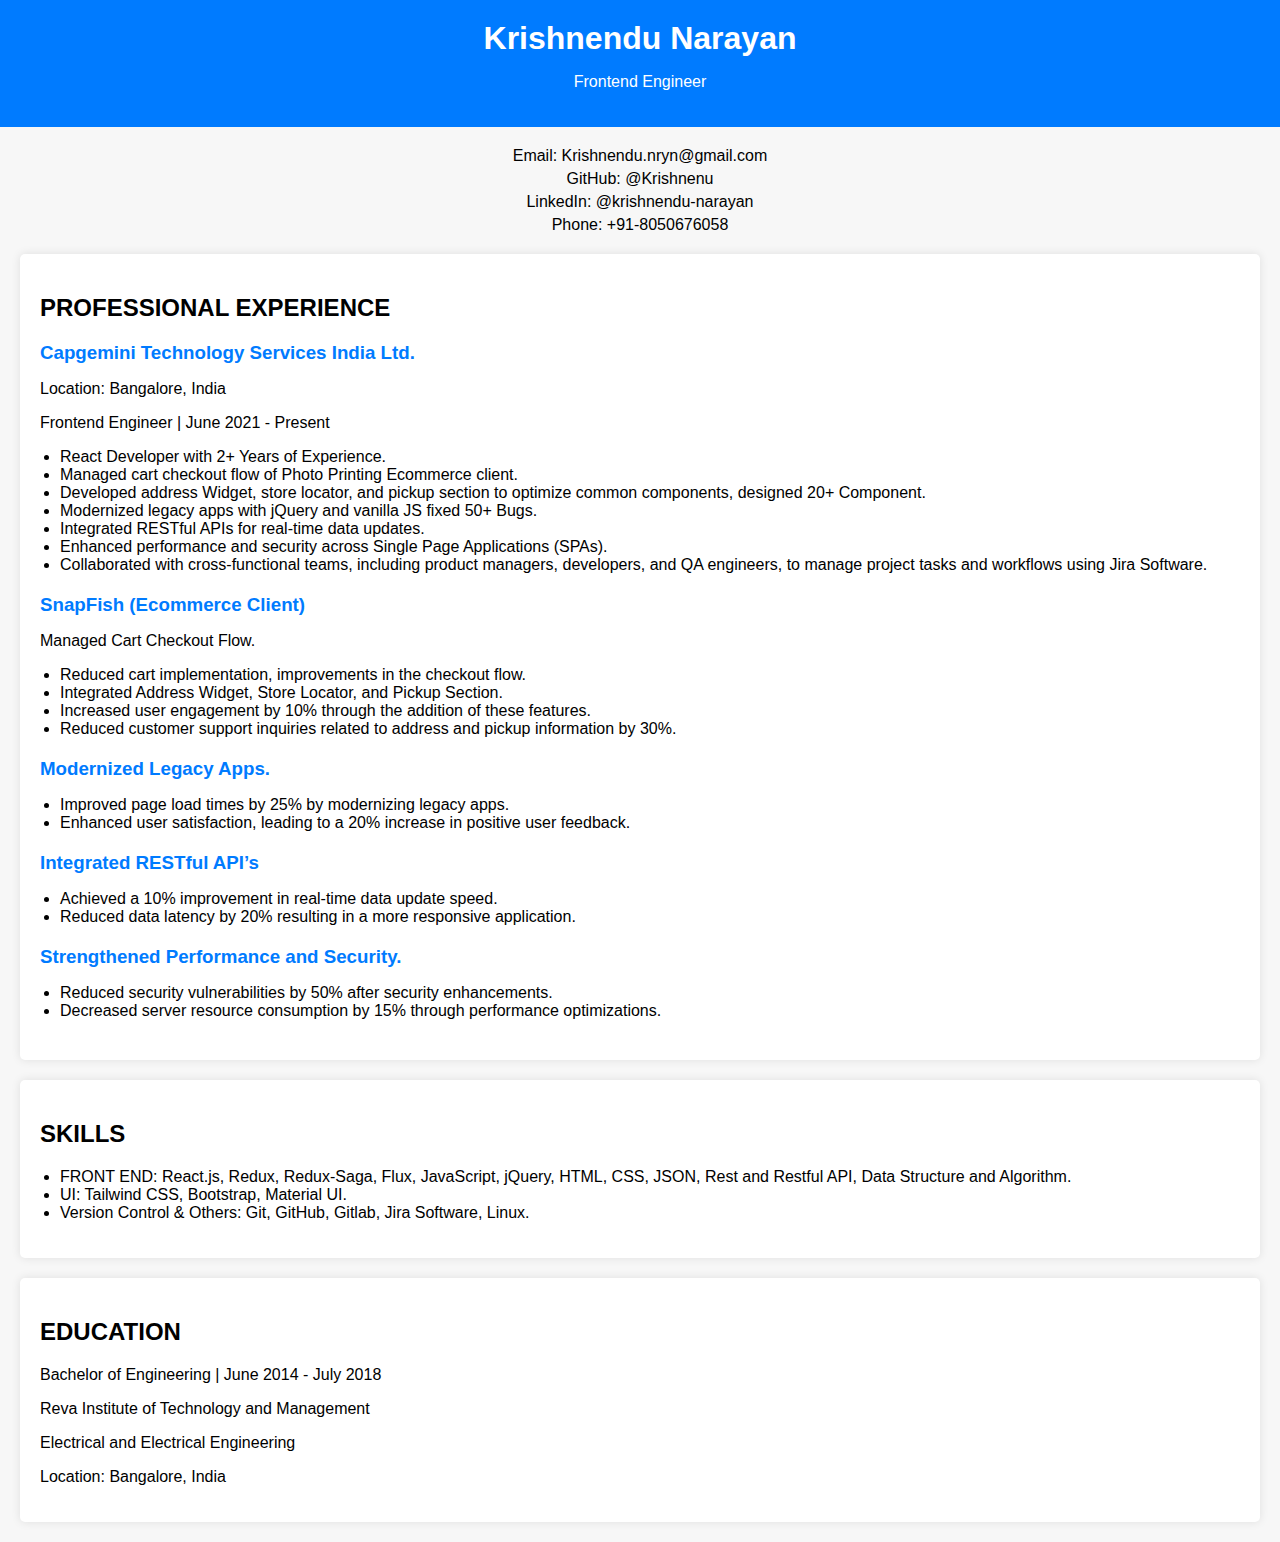
<file: index.html.html>
<!DOCTYPE html>
<html lang="en">
<head>
    <meta charset="UTF-8">
    <meta name="viewport" content="width=device-width, initial-scale=1.0">
    <title>Krishnendu Narayan - Frontend Engineer</title>
    <style>
        body {
            font-family: Arial, sans-serif;
            margin: 0;
            padding: 0;
            background-color: #f7f7f7;
        }
        header {
            background-color: #007BFF;
            color: #fff;
            text-align: center;
            padding: 20px;
        }
        h1 {
            margin: 0;
        }
        .contact-info {
            margin-top: 20px;
            text-align: center;
        }
        .contact-info p {
            margin: 5px 0;
        }
        .professional-experience {
            margin: 20px;
            background-color: #fff;
            padding: 20px;
            border-radius: 5px;
            box-shadow: 0 0 10px rgba(0, 0, 0, 0.1);
        }
        .experience-item {
            margin: 20px 0;
        }
        .experience-item h3 {
            margin: 0;
            color: #007BFF;
        }
        .experience-item ul {
            list-style-type: disc;
            padding-left: 20px;
        }
        .skills {
            margin: 20px;
            background-color: #fff;
            padding: 20px;
            border-radius: 5px;
            box-shadow: 0 0 10px rgba(0, 0, 0, 0.1);
        }
        .skills ul {
            list-style-type: disc;
            padding-left: 20px;
        }
        .education {
            margin: 20px;
            background-color: #fff;
            padding: 20px;
            border-radius: 5px;
            box-shadow: 0 0 10px rgba(0, 0, 0, 0.1);
        }
    </style>
</head>
<body>
    <header>
        <h1>Krishnendu Narayan</h1>
        <p>Frontend Engineer</p>
    </header>
    <div class="contact-info">
        <p>Email: Krishnendu.nryn@gmail.com</p>
        <p>GitHub: @Krishnenu</p>
        <p>LinkedIn: @krishnendu-narayan</p>
        <p>Phone: +91-8050676058</p>
    </div>
    <div class="professional-experience">
        <h2>PROFESSIONAL EXPERIENCE</h2>
        <div class="experience-item">
            <h3>Capgemini Technology Services India Ltd.</h3>
            <p>Location: Bangalore, India</p>
            <p>Frontend Engineer | June 2021 - Present</p>
            <ul>
                <li>React Developer with 2+ Years of Experience.</li>
                <li>Managed cart checkout flow of Photo Printing Ecommerce client.</li>
                <li>Developed address Widget, store locator, and pickup section to optimize common components, designed 20+ Component.</li>
                <li>Modernized legacy apps with jQuery and vanilla JS fixed 50+ Bugs.</li>
                <li>Integrated RESTful APIs for real-time data updates.</li>
                <li>Enhanced performance and security across Single Page Applications (SPAs).</li>
                <li>Collaborated with cross-functional teams, including product managers, developers, and QA engineers, to manage project tasks and workflows using Jira Software.</li>
            </ul>
        </div>
        <div class="experience-item">
            <h3>SnapFish (Ecommerce Client)</h3>
            <p>Managed Cart Checkout Flow.</p>
            <ul>
                <li>Reduced cart implementation, improvements in the checkout flow.</li>
                <li>Integrated Address Widget, Store Locator, and Pickup Section.</li>
                <li>Increased user engagement by 10% through the addition of these features.</li>
                <li>Reduced customer support inquiries related to address and pickup information by 30%.</li>
            </ul>
        </div>
        <div class="experience-item">
            <h3>Modernized Legacy Apps.</h3>
            <ul>
                <li>Improved page load times by 25% by modernizing legacy apps.</li>
                <li>Enhanced user satisfaction, leading to a 20% increase in positive user feedback.</li>
            </ul>
        </div>
        <div class="experience-item">
            <h3>Integrated RESTful API’s</h3>
            <ul>
                <li>Achieved a 10% improvement in real-time data update speed.</li>
                <li>Reduced data latency by 20% resulting in a more responsive application.</li>
            </ul>
        </div>
        <div class="experience-item">
            <h3>Strengthened Performance and Security.</h3>
            <ul>
                <li>Reduced security vulnerabilities by 50% after security enhancements.</li>
                <li>Decreased server resource consumption by 15% through performance optimizations.</li>
            </ul>
        </div>
    </div>
    <div class="skills">
        <h2>SKILLS</h2>
        <ul>
            <li>FRONT END: React.js, Redux, Redux-Saga, Flux, JavaScript, jQuery, HTML, CSS, JSON, Rest and Restful API, Data Structure and Algorithm.</li>
            <li>UI: Tailwind CSS, Bootstrap, Material UI.</li>
            <li>Version Control & Others: Git, GitHub, Gitlab, Jira Software, Linux.</li>
        </ul>
    </div>
    <div class="education">
        <h2>EDUCATION</h2>
        <p>Bachelor of Engineering | June 2014 - July 2018</p>
        <p>Reva Institute of Technology and Management</p>
        <p>Electrical and Electrical Engineering</p>
        <p>Location: Bangalore, India</p>
    </div>
</body>
</html>
</file>
